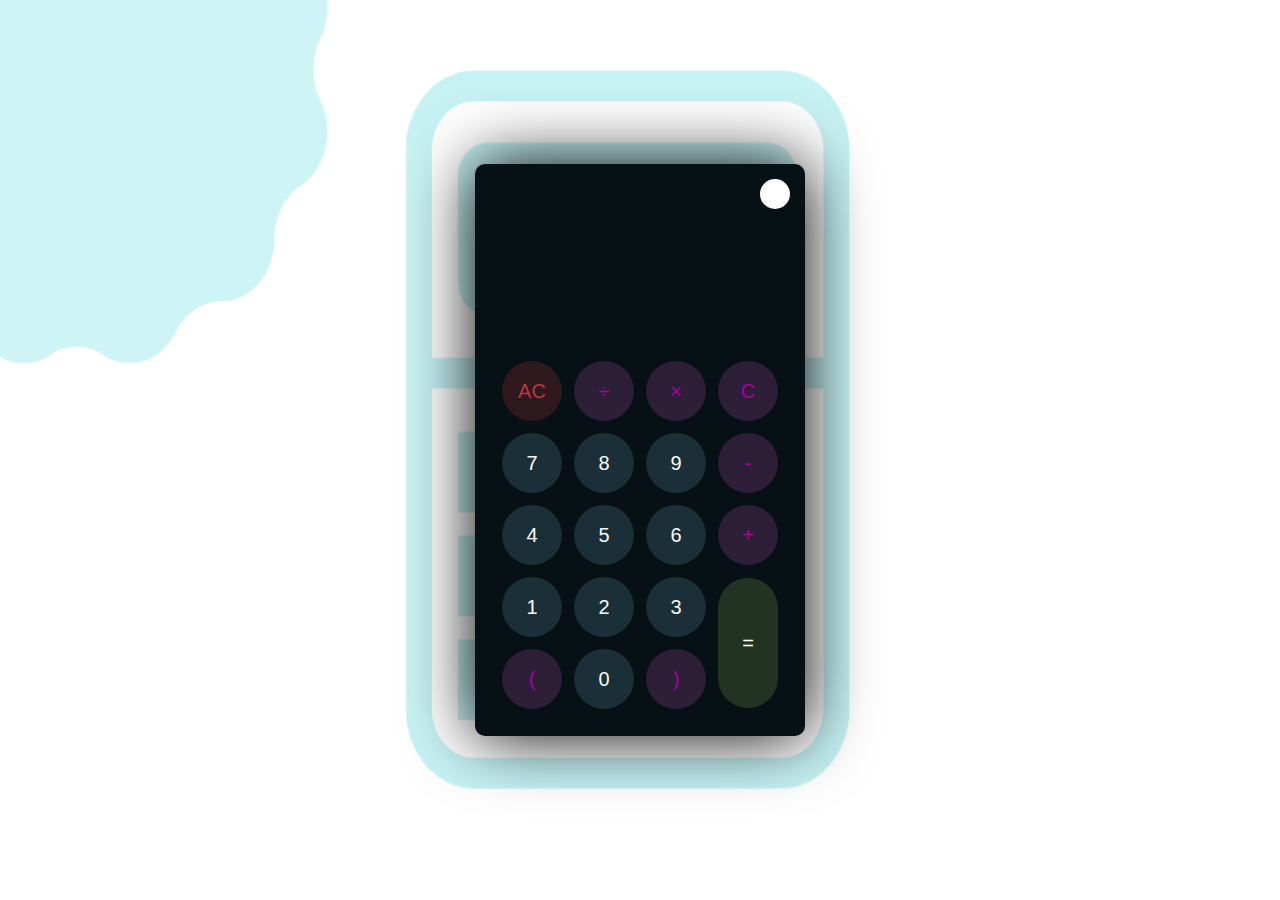
<file: calculator kunal pro_4/index.html>
<!DOCTYPE html>
<html lang="en">
<head>
    <meta charset="UTF-8">
    <meta http-equiv="X-UA-Compatible" content="IE=edge">
    <meta name="viewport" content="width=device-width, initial-scale=1.0">
    <link rel="stylesheet" href="style.css">
    <title>Title</title>
</head>
<body>
    <div class="container">
        <div class="calculator dark">
            <div class="theme-toggler active">
                <i class="toggler-icon"></i>
            </div>
            <div class="display-screen">
                <div id="display"></div>
            </div>
            <div class="buttons">
                <table>
                    <tr>
                        <td><button class="btn-operator" id="clear">AC</button></td>
                        <td><button class="btn-operator" id="/">&divide;</button></td>
                        <td><button class="btn-operator" id="*">&times;</button></td>
                        <td><button class="btn-operator" id="backspace">C</button></td>
                    </tr>
                    <tr>
                        <td><button class="btn-number" id="7">7</button></td>
                        <td><button class="btn-number" id="8">8</button></td>
                        <td><button class="btn-number" id="9">9</button></td>
                        <td><button class="btn-operator" id="-">-</button></td>
                    </tr>
                    <tr>
                        <td><button class="btn-number" id="4">4</button></td>
                        <td><button class="btn-number" id="5">5</button></td>
                        <td><button class="btn-number" id="6">6</button></td>
                        <td><button class="btn-operator" id="+">+</button></td>
                    </tr>
                    <tr>
                        <td><button class="btn-number" id="1">1</button></td>
                        <td><button class="btn-number" id="2">2</button></td>
                        <td><button class="btn-number" id="3">3</button></td>
                        <td rowspan="2"><button class="btn-equal" id="equal">=</button></td>
                    </tr>
                    <tr>
                        <td><button class="btn-operator" id="(">(</button></td>
                        <td><button class="btn-number" id="0">0</button></td>
                        <td><button class="btn-operator" id=")">)</button></td>
                    </tr>
                </table>
            </div>
        </div>
    </div>
    <script src="script.js"></script>
</body>
</html>
</file>
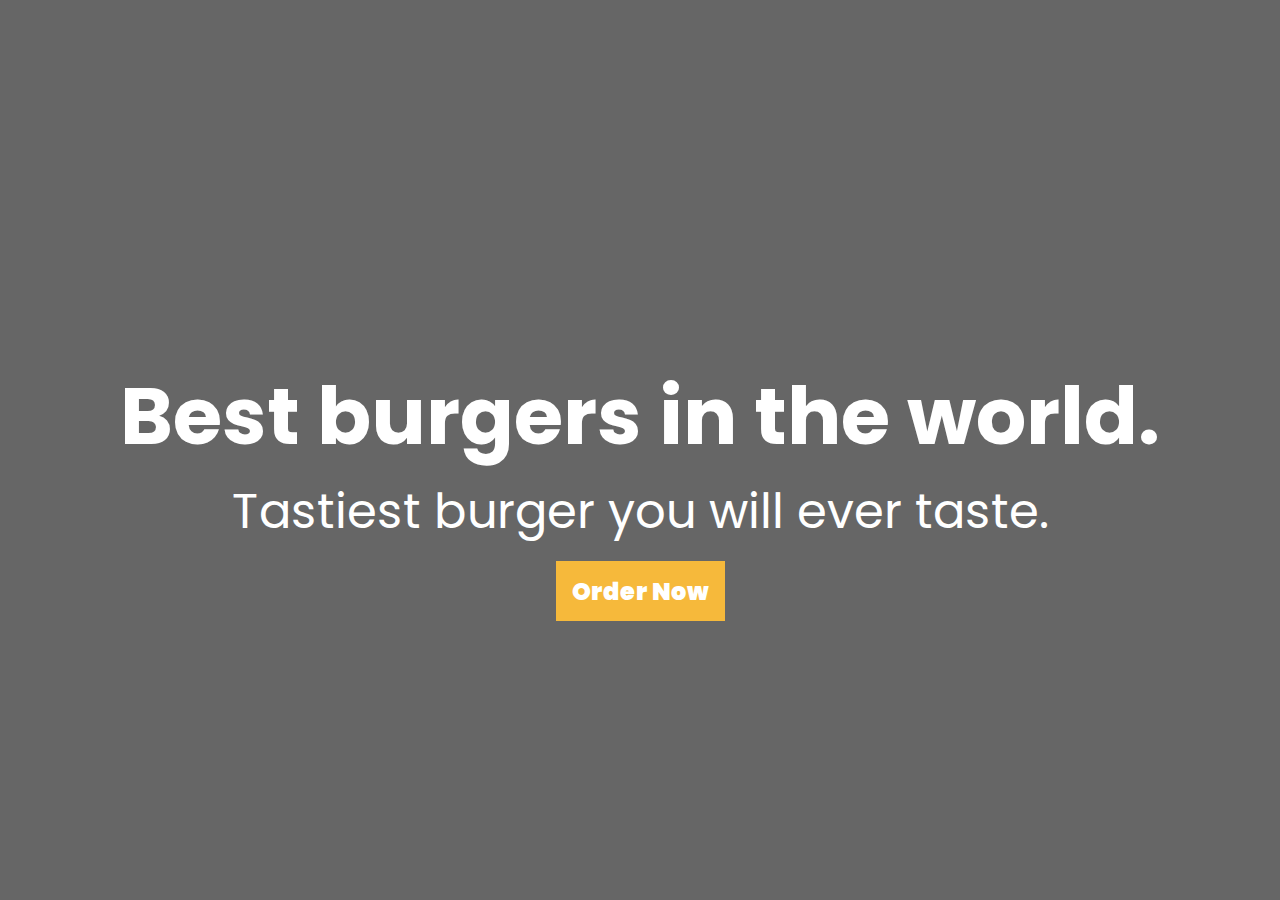
<file: landing page kunal pro_2/index.html>
<!DOCTYPE html>
<html lang="en">

  <head>
    <meta charset="UTF-8">
    <meta name="viewport" content="width=device-width, initial-scale=1.0">
    <title>Landing Page</title>
    <link href="https://fonts.googleapis.com/css2?family=Poppins:wght@400;700&display=swap" rel="stylesheet">
    <link rel="stylesheet" href="style.css">
  </head>

  <body>
    <section class="hero-section">

      <nav class="navbar">
        <h2>Burger</h2>
        <ul>
          <li><a href="#">Home</a></li>
          <li><a href="#">Contact</a></li>
          <li><a href="#">About</a></li>
        </ul>
      </nav>
      <div class="hero-text">
        <h2>Best burgers in the world.</h2>
        <p>Tastiest burger you will ever taste.</p>
        <a href="#">Order Now</a>
      </div>
    </section>
  </body>

</html>
</file>
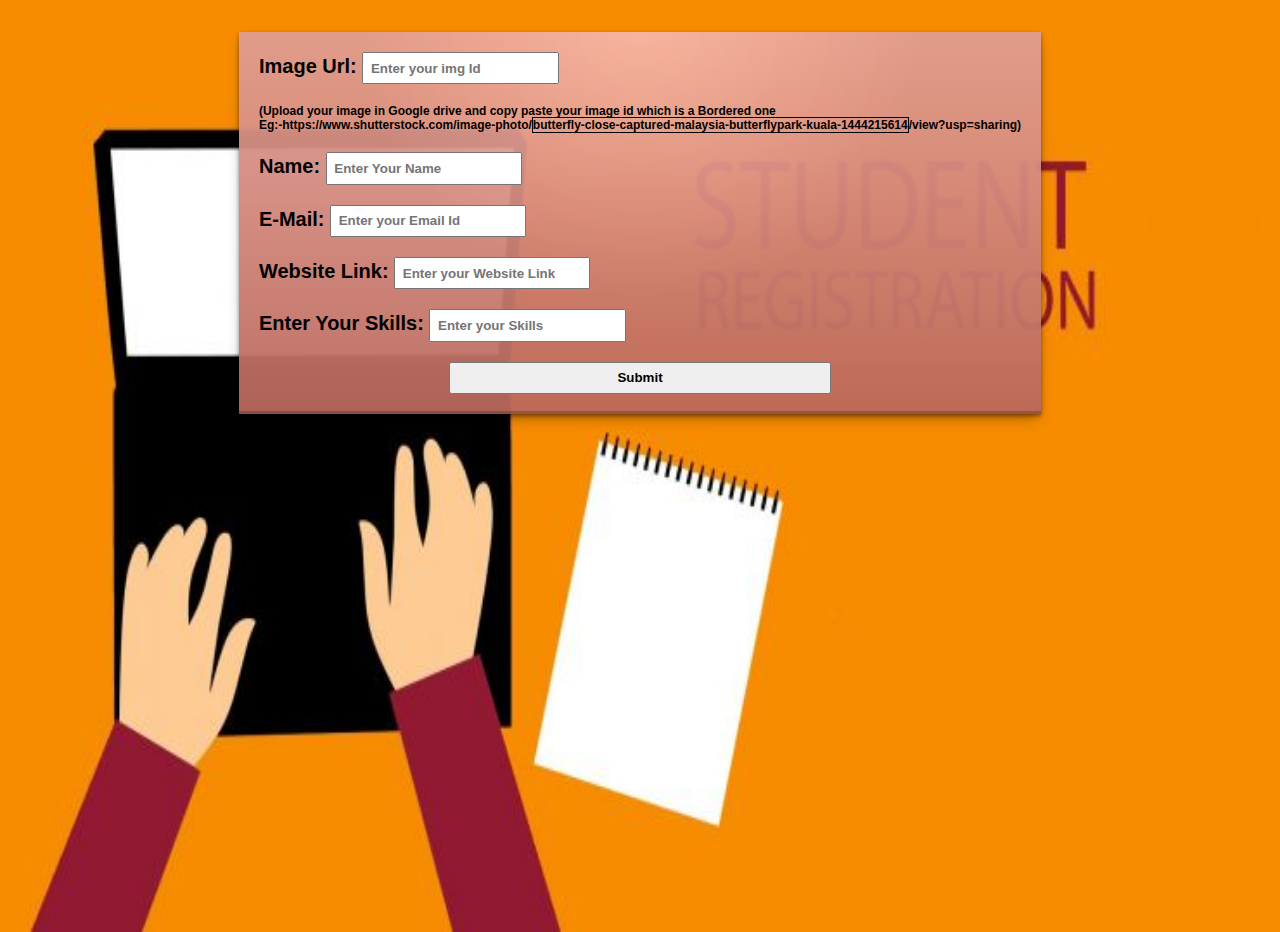
<file: registration form kunal pro_3/index.html>
<!DOCTYPE html>
<html lang="en">
<head>
    <meta charset="UTF-8">
    <meta http-equiv="X-UA-Compatible" content="IE=edge">
    <meta name="viewport" content="width=device-width, initial-scale=1.0">
    <title>Registration Form,</title>
    <link rel="stylesheet" href="style.css">
    <link rel="preconnect" href="https://fonts.googleapis.com">
    <!-- <link rel="preconnect" href="https://fonts.gstatic.com" crossorigin> -->
    <!-- <link href="https://fonts.googleapis.com/css2?family=Montserrat:wght@300&display=swap" rel="stylesheet"> -->
</head>
<body>
   <h1></h1>
   
    <div class="container">
        
       <!--Registration Form container-->
       <div class="registrationcontainer">
        <!--input fields for registration form-->

        <div class="img">
        <label>Image Url:</label>
        <input type="text" id="img" name="img" placeholder="Enter your img Id">
        </div>
        <p style="font-size: 12px;">(Upload your image in Google drive and copy paste your image id which is a Bordered one<br>
            Eg:-https://www.shutterstock.com/image-photo/<span style="border:1px solid black;">butterfly-close-captured-malaysia-butterflypark-kuala-1444215614</span>/view?usp=sharing)
        </p>
        <div class="name">
        <label>Name:</label>
        <input type="text" id="name" name="Name" placeholder="Enter Your Name"/>
        </div>
       
        <div class="email">
        <label>E-Mail:</label>
        <input type="email" id="email" name="Email" placeholder="Enter your Email Id"/>
        </div>
        <div class="websitelink">
        <label>Website Link:</label>
        <input type="text" id="websitelink" name="WebsiteLink" placeholder="Enter your Website Link"/>
        </div>
        <div class="skills">
        <label>Enter Your Skills:</label>
        <input type="text" id="skills" name="Skills" placeholder="Enter your Skills"/>
        </div>
        <button class="submit">Submit</button>
       </div>
       <!--Data displayed in the same screen-->
       <div class="output">
           <!--Data stored dynamically inside the container-->
           
       </div>
    </div>


    <script src="script.js"></script>
</body>
</html>
</file>
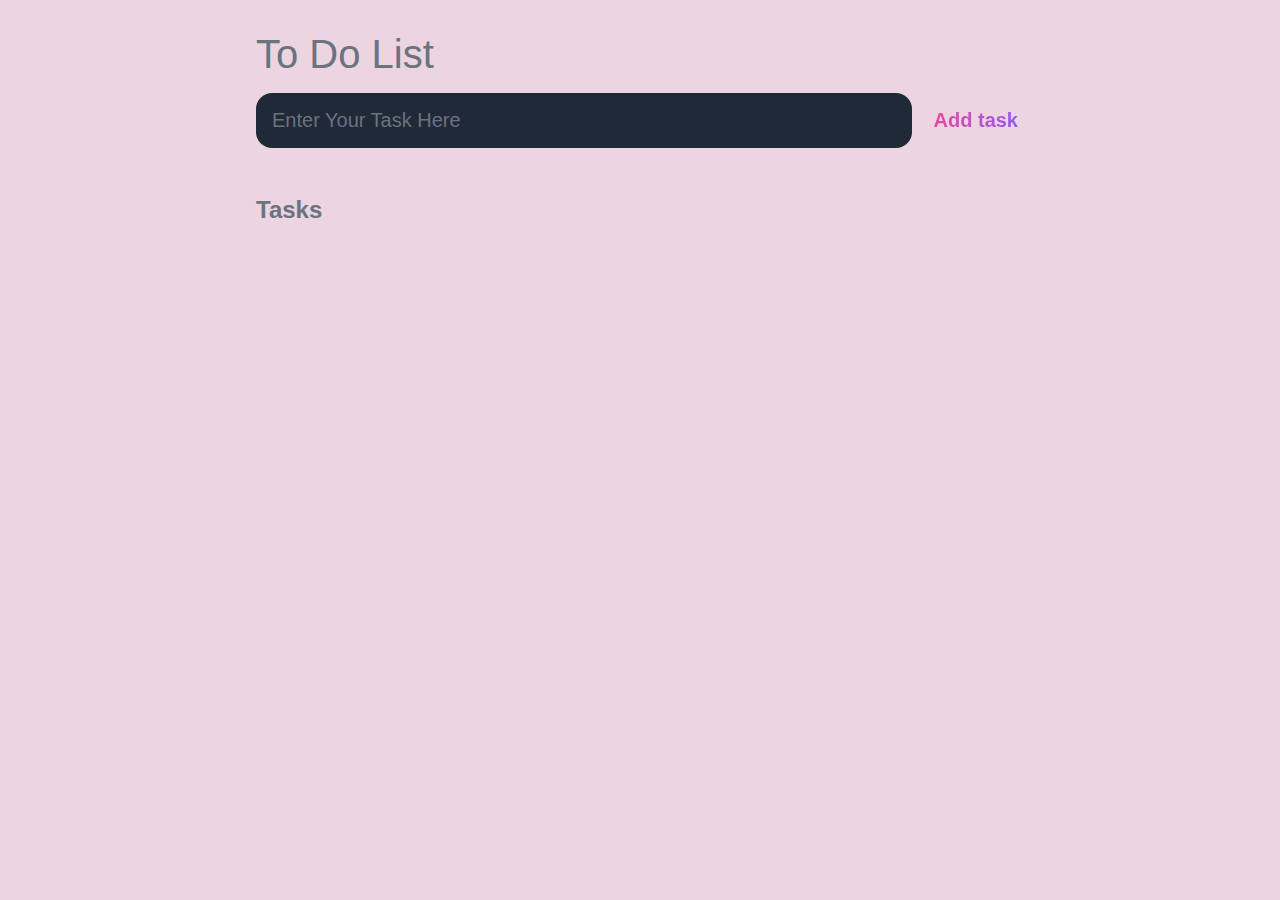
<file: todo list kunal pro_1/yt-js-task-list-2021-main/index.html>
<!DOCTYPE html>
<html lang="en">
<head>
	<meta charset="UTF-8">
	<meta http-equiv="X-UA-Compatible" content="IE=edge">
	<meta name="viewport" content="width=device-width, initial-scale=1.0">
	<title>Task List project lets grow more</title>

	<link rel="stylesheet" href="main.css" />
</head>
<body>
	
	<header>
		<h1>To Do List </h1>
		<form id="new-task-form">
			<input 
				type="text" 
				name="new-task-input" 
				id="new-task-input" 
				placeholder="Enter Your Task Here" />
			<input 
				type="submit"
				id="new-task-submit" 
				value="Add task" />
		</form>
	</header>
	<main>
		<section class="task-list">
			<h2>Tasks</h2>

			<div id="tasks">

				<!-- <div class="task">
					<div class="content">
						<input 
							type="text" 
							class="text" 
							value="A new task"
							readonly>
					</div>
					<div class="actions">
						<button class="edit">Edit</button>
						<button class="delete">Delete</button>
					</div>
				</div> -->

			</div>
		</section>
	</main>

	<script src="main.js"></script>
</body>
</html>
</file>
<file: calculator kunal pro_4/style.css>
* {
    padding: 0;
    margin: 0;
    box-sizing: border-box;
    outline: 0;
    transition: all 0.5s ease;
}

body {
    font-family: sans-serif;
}

a {
    text-decoration: none;
    color: #fff;
}

body {
    background-image: url("calcul.png");
    width: 100%;
    height: 100vh;
    background-size: 100% 100%;
    background-repeat: no-repeat;

}

.container {
    height: 100vh;
    width: 100vw;
    display: grid;
    place-items: center;
}

.calculator {
    position: relative;
    height: auto;
    width: auto;
    padding: 20px;
    border-radius: 10px;
    box-shadow: 0 0 68px #000;
}

.theme-toggler {
    position: absolute;
    top: 30px;
    right: 30px;
    color: #fff;
    cursor: pointer;
    z-index: 1;
}

.theme-toggler.active {
    color: #333;
}

.theme-toggler.active::before {
    background-color: #fff;
}

.theme-toggler::before {
    content: '';
    height: 30px;
    width: 30px;
    position: absolute;
    top: 50%;
    transform: translate(-50%, -50%);
    border-radius: 50%;
    background-color: #333;
    z-index: -1;
}

#display {
    margin: 0 10px;
    height: 150px;
    width: auto;
    max-width: 270px;
    display: flex;
    align-items: flex-end;
    justify-content: flex-end;
    font-size: 30px;
    margin-bottom: 20px;
    overflow-x: scroll;
  }

#display::-webkit-scrollbar {
    display: block;
    height: 3px;
}

button {
    height: 60px;
    width: 60px;
    border: 0;
    border-radius: 30px;
    margin: 5px;
    font-size: 20px;
    cursor: pointer;
    transition: all 200ms ease;
}

button:hover {
    transform: scale(1.1);
}

button#equal {
    height: 130px;
}

/* light theme */

.calculator {
    background-color: #fff;
}

.calculator #display {
    color: #0a1e23;
}

.calculator button#clear {
    background-color: #ffd5d8;
    color: #fc4552;
}

.calculator button.btn-number {
    background-color: #c3eaff;
    color: #000000;
}

.calculator button.btn-operator {
    background-color: #ffd0fb;
    color: #f967f3;
  }
  
  .calculator button.btn-equal {
    background-color: #adf9e7;
    color: #000;
  }

  /* dark theme */

  .calculator.dark {
    background-color: #071115;
  }

  .calculator.dark #display {
    color: #f8fafb;
  }

  .calculator.dark button#clear {
    background-color: #2d191e;
    color: #bd3740;
  }

  .calculator.dark button.btn-number {
    background-color: #1b2f38;
    color: #f8fafb;
  }

  .calculator.dark button.btn-operator {
    background-color: #2e1f39;
    color: #aa00a4;
  }
  
  .calculator.dark button.btn-equal {
    background-color: #223323;
    color: #ffffff;
  }
</file>
<file: landing page kunal pro_2/style.css>
* {
    margin: 0;
    padding: 0;
    box-sizing: border-box;
  }
  
  :root {
    --text: 1.5rem;
    --head: calc(1rem + 5vw);
    --bg-color: #f6b93b;
  }
  
  body {
    font-family: "Poppins", sans-serif;
  }
  
  .hero-section {
    min-height: 100vh;
    background: url("https://images.unsplash.com/photo-1571091655789-405eb7a3a3a8?ixlib=rb-1.2.1&ixid=eyJhcHBfaWQiOjEyMDd9&auto=format&fit=crop&w=1352&q=80");
    background-repeat: no-repeat;
    background-size: cover;
    background-position: center;
    position: relative;
    z-index: 2;
    animation: slide 1s ease-in-out;
  }
  
  .navbar {
    display: flex;
    justify-content: space-between;
    align-items: center;
    height: 10vh;
    padding: 0rem 1.5rem;
    color: white;
    transform: translateY(-100%);
    animation: movedown 850ms ease-in 1s forwards;
  }
  
  @keyframes movedown {
    from {
      transform: translateY(-100%);
    }
    to {
      transform: translateY(0%);
    }
  }
  
  .navbar ul {
    list-style: none;
  }
  
  .navbar ul li {
    display: inline-block;
    margin-left: 3rem;
    font-size: var(--text);
  }
  
  .navbar ul li a {
    text-decoration: none;
    color: white;
    border-bottom: 2px solid transparent;
  }
  
  .navbar ul li a:hover {
    border-bottom: 2px solid var(--bg-color);
  }
  
  .hero-text {
    color: white;
    height: 90vh;
    display: flex;
    flex-direction: column;
    justify-content: center;
    align-items: center;
    text-align: center;
  }
  
  @keyframes slide {
    from {
      transform: translateX(-100%);
    }
    to {
      transform: translateX(0%);
    }
  }
  
  .hero-text::before {
    content: "";
    position: absolute;
    width: 100%;
    height: 100%;
    background: black;
    z-index: -1;
    top: 0;
    opacity: 0.6;
  }
  
  .hero-text a {
    color: white;
    background: var(--bg-color);
    font-weight: 900;
    font-size: var(--text);
    padding: 0.8rem 1rem;
    margin: 0.8rem auto;
    display: block;
    text-decoration: none;
    transition: opacity 250ms linear;
  }
  
  .hero-text a:hover {
    opacity: 0.8;
  }
  
  .hero-text h2 {
    font-size: var(--head);
  }
  
  .hero-text p {
    font-size: 3rem;
  }
</file>
<file: registration form kunal pro_3/style.css>
*{
    margin:0;
    padding: 0;
    box-sizing: border-box;
    /* font-family: 'Montserrat', sans-serif; */
    font-family: "Fira sans", sans-serif;
}
body{
    /* background-color: #f8c9c9; */
    background-image: url("registration.jpg");
    width: 100%;
    height: 100vh;
    background-size: 100% 100%;
    background-repeat: no-repeat;
}
h1{
    text-align: center;
    margin-bottom: 1em;
}
.container{
    /* max-width: 100%; */
    display:grid;
    grid-template-columns: 1fr;
    gap:2em;
}

.registrationcontainer{
    font-weight: 600;
    justify-self: center;
    width:auto;
    height:auto;
    padding:1em;
    display:grid;
    grid-template-columns: 1fr;
    gap:1em;
   
    font-size: 20px;
    background-color: #f3a193c7;
    background-image: linear-gradient(to bottom, rgba(248, 194, 194, 0.5) 0%, rgba(0,0,0,0.50) 100%), radial-gradient(at 50% 0%, rgba(255,255,255,0.10) 0%, rgba(0,0,0,0.50) 50%);
    background-blend-mode: soft-light,screen;
    box-shadow: rgba(0, 0, 0, 0.4) 0px 2px 4px, rgba(0, 0, 0, 0.3) 0px 7px 13px -3px, rgba(0, 0, 0, 0.2) 0px -3px 0px inset;
}
.registrationcontainer input{
    padding:0.5em;
    outline:none;
    font-weight: 700;
}
.submit{
    width:50%;
    padding:0.5em;
    color: black;
    font-weight: 800;
    justify-self: center;
}
.output{
    display:grid;
    grid-template-columns: 1fr 1fr 1fr;
    gap:0.5em;
    justify-items: center;
}
.addData{
    text-align: center;
    width:auto;
    height:auto;
    padding:1em;
    background-color: #f3a193c7;
    background-image: linear-gradient(to bottom, rgba(255,255,255,0.50) 0%, rgba(0,0,0,0.50) 100%), radial-gradient(at 50% 0%, rgba(255,255,255,0.10) 0%, rgba(0,0,0,0.50) 50%);
    background-blend-mode: soft-light,screen;
    box-shadow: rgba(0, 0, 0, 0.4) 0px 2px 4px, rgba(0, 0, 0, 0.3) 0px 7px 13px -3px, rgba(0, 0, 0, 0.2) 0px -3px 0px inset;
}
.output .addData img{
    width:150px;
    height:150px;
    
}
/*Responsiveness*/
@media all and (max-width:900px){
    .output{
        display:grid;
        grid-template-columns: 1fr 1fr;
        gap:0.5em;
        justify-items: center;
        
    }

}
@media all and (max-width:400px){
    .container{
        padding:0.4em;
    }
    .registrationcontainer{
        padding:0.5em;
    }
    .output{
        display:grid;
        grid-template-columns: 1fr;
        gap:0.5em;
        justify-items: center;
    }
}
</file>
<file: todo list kunal pro_1/yt-js-task-list-2021-main/main.css>
:root {
	--dark: #ecd4e0;
	--darker: #1F2937;
	--darkest: #111827;
	--grey: #6B7280;
	--pink: #EC4899;
	--purple: #8B5CF6;
	--light: #EEE;
}

* {
	margin: 0;
	box-sizing: border-box;
	font-family: "Fira sans", sans-serif;
}

body {
	display: flex;
	flex-direction: column;
	min-height: 100vh;
	color: #FFF;
	background-color: var(--dark);
}

header {
	padding: 2rem 1rem;
	max-width: 800px;
	width: 100%;
	margin: 0 auto;
}

header h1{ 
	font-size: 2.5rem;
	font-weight: 300;
	color: var(--grey);
	margin-bottom: 1rem;
}

#new-task-form {
	display: flex;;
}

input, button {
	appearance: none;
	border: none;
	outline: none;
	background: none;
}

#new-task-input {
	flex: 1 1 0%;
	background-color: var(--darker);
	padding: 1rem;
	border-radius: 1rem;
	margin-right: 1rem;
	color: var(--light);
	font-size: 1.25rem;
}

#new-task-input::placeholder {
	color: var(--grey);
}

#new-task-submit {
	color: var(--pink);
	font-size: 1.25rem;
	font-weight: 700;
	background-image: linear-gradient(to right, var(--pink), var(--purple));
	-webkit-background-clip: text;
	-webkit-text-fill-color: transparent;
	cursor: pointer;
	transition: 0.4s;
}

#new-task-submit:hover {
	opacity: 0.8;
}

#new-task-submit:active {
	opacity: 0.6;
}

main {
	flex: 1 1 0%;
	max-width: 800px;
	width: 100%;
	margin: 0 auto;
}

.task-list {
	padding: 1rem;
}

.task-list h2 {
	font-size: 1.5rem;
	font-weight: 550;
	color: var(--grey);
	margin-bottom: 1rem;
}

#tasks .task {
	display: flex;
	justify-content: space-between;
	background-color: var(--darkest);
	padding: 1rem;
	border-radius: 1rem;
	margin-bottom: 1rem;
}

.task .content {
	flex: 1 1 0%;
}

.task .content .text {
	color: var(--light);
	font-size: 1.125rem;
	width: 100%;
	display: block;
	transition: 0.4s;
}

.task .content .text:not(:read-only) {
	color: var(--pink);
}

.task .actions {
	display: flex;
	margin: 0 -0.5rem;
}

.task .actions button {
	cursor: pointer;
	margin: 0 0.5rem;
	font-size: 1.125rem;
	font-weight: 700;
	text-transform: uppercase;
	transition: 0.4s;
}

.task .actions button:hover {
	opacity: 0.8;
}

.task .actions button:active {
	opacity: 0.6;
}

.task .actions .edit {
	background-image: linear-gradient(to right, var(--pink), var(--purple));
	-webkit-background-clip: text;
	-webkit-text-fill-color: transparent;
}

.task .actions .delete {
	color: crimson;
}
</file>
